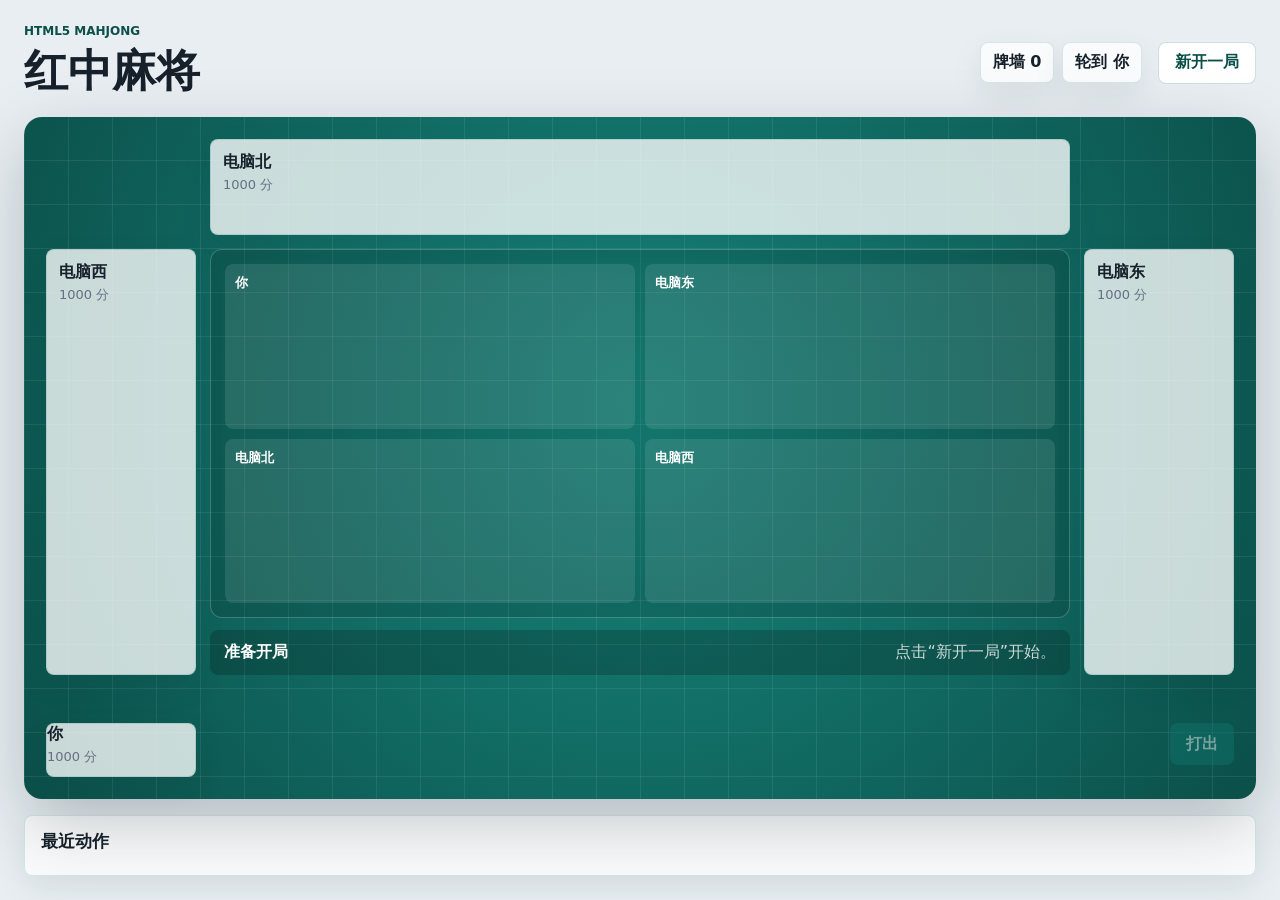
<file: index.html>
<!doctype html>
<html lang="zh-CN">
  <head>
    <meta charset="UTF-8" />
    <meta name="viewport" content="width=device-width, initial-scale=1.0" />
    <title>红中麻将 | Daxiami</title>
    <link rel="stylesheet" href="./styles.css" />
  </head>
  <body>
    <main class="mahjong-app" aria-label="红中麻将">
      <section class="game-header" aria-label="游戏信息">
        <div>
          <p class="eyebrow">HTML5 Mahjong</p>
          <h1>红中麻将</h1>
        </div>
        <div class="round-stats" aria-label="局面状态" role="status" aria-live="polite">
          <span id="wallCount">牌墙 0</span>
          <span id="turnIndicator">准备开局</span>
        </div>
        <button class="ghost-button" id="newRoundButton" type="button">新开一局</button>
      </section>

      <section class="table-shell" aria-label="麻将桌">
        <div class="seat seat-top" id="seat-2" data-seat-index="2" data-seat-position="top"></div>
        <div class="seat seat-left" id="seat-3" data-seat-index="3" data-seat-position="left"></div>
        <div class="seat seat-right" id="seat-1" data-seat-index="1" data-seat-position="right"></div>

        <section class="table-center" aria-label="牌桌中央">
          <div class="discard-board" id="discardBoard" aria-label="弃牌区"></div>
          <div class="table-status" role="status" aria-live="polite">
            <strong id="statusTitle">准备开局</strong>
            <span id="statusText">点击“新开一局”开始。</span>
          </div>
        </section>

        <section class="player-zone" aria-label="你的区域">
          <div class="player-summary" id="seat-0" data-seat-index="0" data-seat-position="bottom" data-seat-role="human"></div>
          <div class="hand-row" id="playerHand" aria-label="你的手牌"></div>
          <div class="action-row" aria-label="操作按钮">
            <button class="primary-button" id="discardButton" type="button" disabled>打出</button>
            <button class="peng-button" id="pengButton" type="button" hidden>碰</button>
            <button class="gang-button" id="gangButton" type="button" hidden>杠</button>
            <button class="win-button" id="huButton" type="button" hidden>胡</button>
            <button class="ghost-button" id="passButton" type="button" hidden>过</button>
          </div>
          <div class="gang-choice-row" id="gangChoiceRow" aria-label="选择杠牌" hidden></div>
        </section>
      </section>

      <aside class="log-panel" aria-labelledby="actionLogTitle">
        <h2 id="actionLogTitle">最近动作</h2>
        <ol id="actionLog" aria-live="polite" aria-relevant="additions text"></ol>
      </aside>
    </main>

    <dialog class="result-dialog" id="resultDialog" aria-labelledby="resultTitle" aria-describedby="resultText">
      <div class="result-card">
        <h2 id="resultTitle">本局结束</h2>
        <p id="resultText"></p>
        <div class="score-list" id="scoreList"></div>
        <button class="primary-button" id="dialogNewRoundButton" type="button">再来一局</button>
      </div>
    </dialog>

    <script src="./script.js"></script>
  </body>
</html>
</file>
<file: styles.css>
:root {
  color-scheme: light;
  --felt: #0f766e;
  --felt-dark: #0b4f49;
  --ink: #17212b;
  --muted: #667085;
  --paper: #fffaf0;
  --tile: #fff7e8;
  --tile-edge: #d8c39f;
  --line: rgba(255, 255, 255, 0.22);
  --red: #c92a2a;
  --gold: #d8a12d;
  --blue: #2563eb;
  --shadow: 0 24px 70px rgba(6, 22, 28, 0.22);
}

* {
  box-sizing: border-box;
}

body {
  min-height: 100vh;
  margin: 0;
  font-family: "PingFang SC", "Microsoft YaHei", "Hiragino Sans GB", system-ui, -apple-system, BlinkMacSystemFont, "Segoe UI", sans-serif;
  color: var(--ink);
  background: #e8eef2;
}

button {
  font: inherit;
}

.mahjong-app {
  min-height: 100vh;
  display: grid;
  grid-template-rows: auto 1fr auto;
  gap: 16px;
  padding: clamp(14px, 2vw, 24px);
}

.game-header {
  display: grid;
  grid-template-columns: 1fr auto auto;
  align-items: center;
  gap: 16px;
}

.eyebrow {
  margin: 0 0 4px;
  color: var(--felt-dark);
  font-size: 12px;
  font-weight: 800;
  letter-spacing: 0;
  text-transform: uppercase;
}

h1,
h2,
p {
  margin: 0;
}

h1 {
  font-size: clamp(28px, 4vw, 44px);
}

.round-stats {
  display: flex;
  gap: 8px;
  flex-wrap: wrap;
  justify-content: end;
}

.round-stats span,
.seat,
.player-summary,
.log-panel,
.result-card {
  border: 1px solid rgba(15, 118, 110, 0.16);
  background: rgba(255, 255, 255, 0.78);
  box-shadow: 0 12px 32px rgba(20, 40, 48, 0.08);
}

.round-stats span {
  padding: 9px 12px;
  border-radius: 8px;
  font-weight: 700;
}

.primary-button,
.peng-button,
.gang-button,
.ghost-button,
.win-button {
  min-height: 42px;
  border: 0;
  border-radius: 8px;
  padding: 0 16px;
  cursor: pointer;
  font-weight: 800;
  white-space: nowrap;
}

.primary-button {
  color: white;
  background: var(--felt);
}

.gang-button {
  color: #271600;
  background: var(--gold);
}

.peng-button {
  color: white;
  background: var(--blue);
}

.win-button {
  color: white;
  background: var(--red);
}

.ghost-button {
  color: var(--felt-dark);
  background: white;
  border: 1px solid rgba(15, 118, 110, 0.22);
}

button:disabled {
  cursor: not-allowed;
  opacity: 0.45;
}

@keyframes pulse {
  0%, 100% { transform: scale(1); }
  50% { transform: scale(1.06); }
}

.peng-button:not([hidden]):not(:disabled),
.gang-button:not([hidden]):not(:disabled) {
  animation: pulse 1.5s ease-in-out infinite;
}

.table-shell {
  min-height: 640px;
  position: relative;
  display: grid;
  grid-template-columns: 150px 1fr 150px;
  grid-template-rows: 96px 1fr auto;
  gap: 14px;
  padding: clamp(14px, 2vw, 22px);
  border-radius: 18px;
  background:
    linear-gradient(90deg, rgba(255, 255, 255, 0.08) 1px, transparent 1px),
    linear-gradient(0deg, rgba(255, 255, 255, 0.08) 1px, transparent 1px),
    radial-gradient(circle at 50% 42%, #16877d, var(--felt-dark));
  background-size: 44px 44px, 44px 44px, auto;
  box-shadow: var(--shadow);
}

.seat {
  border-radius: 8px;
  padding: 12px;
  overflow: hidden;
}

.seat-top {
  grid-column: 2;
  grid-row: 1;
}

.seat-left {
  grid-column: 1;
  grid-row: 2;
}

.seat-right {
  grid-column: 3;
  grid-row: 2;
}

.seat-name {
  font-weight: 900;
}

.seat-score {
  margin-top: 3px;
  color: var(--muted);
  font-size: 13px;
}

.mini-tiles {
  display: flex;
  flex-wrap: wrap;
  gap: 4px;
  margin-top: 10px;
}

.tile-back {
  width: 18px;
  height: 26px;
  border-radius: 4px;
  background: linear-gradient(145deg, #155e57, #0d3f3a);
  border: 1px solid rgba(255, 255, 255, 0.18);
}

.table-center {
  grid-column: 2;
  grid-row: 2;
  min-height: 300px;
  display: grid;
  grid-template-rows: 1fr auto;
  gap: 12px;
}

.discard-board {
  display: grid;
  grid-template-columns: repeat(2, minmax(0, 1fr));
  gap: 10px;
  padding: 14px;
  border: 1px solid var(--line);
  border-radius: 12px;
  background: rgba(0, 0, 0, 0.12);
}

.discard-lane {
  min-height: 104px;
  padding: 10px;
  border-radius: 8px;
  background: rgba(255, 255, 255, 0.1);
  color: white;
}

.discard-lane b {
  display: block;
  margin-bottom: 8px;
  font-size: 13px;
}

.discard-tiles {
  display: flex;
  flex-wrap: wrap;
  gap: 5px;
}

.discard-tile {
  min-width: 34px;
  padding: 5px 6px;
  border-radius: 5px;
  background: rgba(255, 250, 240, 0.92);
  color: var(--ink);
  font-size: 12px;
  font-weight: 800;
  text-align: center;
}

.discard-tile.is-zhong {
  color: var(--red);
}

.table-status {
  display: flex;
  justify-content: space-between;
  gap: 12px;
  align-items: center;
  padding: 12px 14px;
  border-radius: 8px;
  color: white;
  background: rgba(0, 0, 0, 0.2);
}

.table-status span {
  color: rgba(255, 255, 255, 0.78);
  text-align: right;
}

.player-zone {
  grid-column: 1 / 4;
  grid-row: 3;
  display: grid;
  grid-template-columns: 150px 1fr auto;
  align-items: end;
  gap: 14px;
}

.player-summary {
  border-radius: 8px;
}

.hand-row {
  min-height: 88px;
  display: flex;
  align-items: end;
  gap: 6px;
  overflow-x: auto;
  padding: 8px 4px 12px;
}

.tile {
  width: 48px;
  height: 70px;
  flex: 0 0 auto;
  display: grid;
  place-items: center;
  gap: 2px;
  border: 1px solid var(--tile-edge);
  border-bottom-width: 5px;
  border-radius: 7px;
  color: var(--ink);
  background: linear-gradient(160deg, #fffdf8, var(--tile));
  box-shadow: 0 8px 16px rgba(0, 0, 0, 0.16);
  transition: transform 0.16s ease, box-shadow 0.16s ease;
}

.tile strong {
  font-size: 24px;
  line-height: 1;
}

.tile small {
  font-size: 12px;
  font-weight: 900;
}

.tile.is-zhong {
  color: var(--red);
}

.tile.is-selected {
  transform: translateY(-12px);
  box-shadow: 0 18px 24px rgba(0, 0, 0, 0.2);
}

.action-row {
  display: flex;
  flex-wrap: wrap;
  gap: 8px;
  padding-bottom: 12px;
}

.gang-choice-row {
  grid-column: 2 / 4;
  display: flex;
  flex-wrap: wrap;
  justify-content: end;
  gap: 8px;
}

.gang-choice-row[hidden] {
  display: none;
}

.gang-choice {
  min-height: 36px;
  border: 1px solid rgba(216, 161, 45, 0.42);
  border-radius: 8px;
  padding: 0 12px;
  color: #271600;
  background: rgba(255, 249, 219, 0.95);
  cursor: pointer;
  font-weight: 800;
}

.meld-row {
  display: flex;
  flex-wrap: wrap;
  gap: 5px;
  margin-top: 8px;
}

.meld-chip {
  display: inline-flex;
  align-items: center;
  min-height: 24px;
  border-radius: 6px;
  padding: 2px 7px;
  color: var(--felt-dark);
  background: rgba(255, 249, 219, 0.9);
  font-size: 12px;
  font-weight: 900;
}

.meld-chip.is-exposed {
  color: #271600;
  background: rgba(216, 161, 45, 0.24);
}

.log-panel {
  border-radius: 8px;
  padding: 14px 16px;
}

.log-panel h2 {
  margin-bottom: 8px;
  font-size: 17px;
}

.log-panel ol {
  display: flex;
  flex-wrap: wrap;
  gap: 8px 16px;
  margin: 0;
  padding-left: 20px;
  color: var(--muted);
}

.result-dialog {
  border: 0;
  padding: 0;
  background: transparent;
}

.result-dialog::backdrop {
  background: rgba(7, 20, 24, 0.55);
}

.result-card {
  width: min(420px, calc(100vw - 32px));
  border-radius: 8px;
  padding: 22px;
}

.result-card p {
  margin: 10px 0 16px;
  color: var(--muted);
}

.score-list {
  display: grid;
  gap: 8px;
  margin-bottom: 18px;
}

.score-list div {
  display: flex;
  justify-content: space-between;
  padding: 10px 12px;
  border-radius: 8px;
  background: #f4f7f8;
}

@media (max-width: 820px) {
  .mahjong-app {
    padding: 10px;
  }

  .game-header {
    grid-template-columns: 1fr;
    align-items: stretch;
  }

  .round-stats {
    justify-content: start;
  }

  .table-shell {
    min-height: 680px;
    grid-template-columns: 1fr 1fr;
    grid-template-rows: auto auto 1fr auto;
  }

  .seat-top,
  .seat-left,
  .seat-right {
    grid-row: auto;
    grid-column: auto;
  }

  .seat-top {
    grid-column: 1 / 3;
  }

  .table-center {
    grid-column: 1 / 3;
    grid-row: 3;
  }

  .player-zone {
    grid-column: 1 / 3;
    grid-row: 4;
    grid-template-columns: 1fr;
  }

  .player-summary {
    display: none;
  }

  .action-row {
    padding-bottom: 0;
  }

  .gang-choice-row {
    grid-column: 1;
    justify-content: start;
  }

  .tile {
    width: 42px;
    height: 62px;
  }

  .discard-board {
    grid-template-columns: 1fr;
  }
}
</file>
